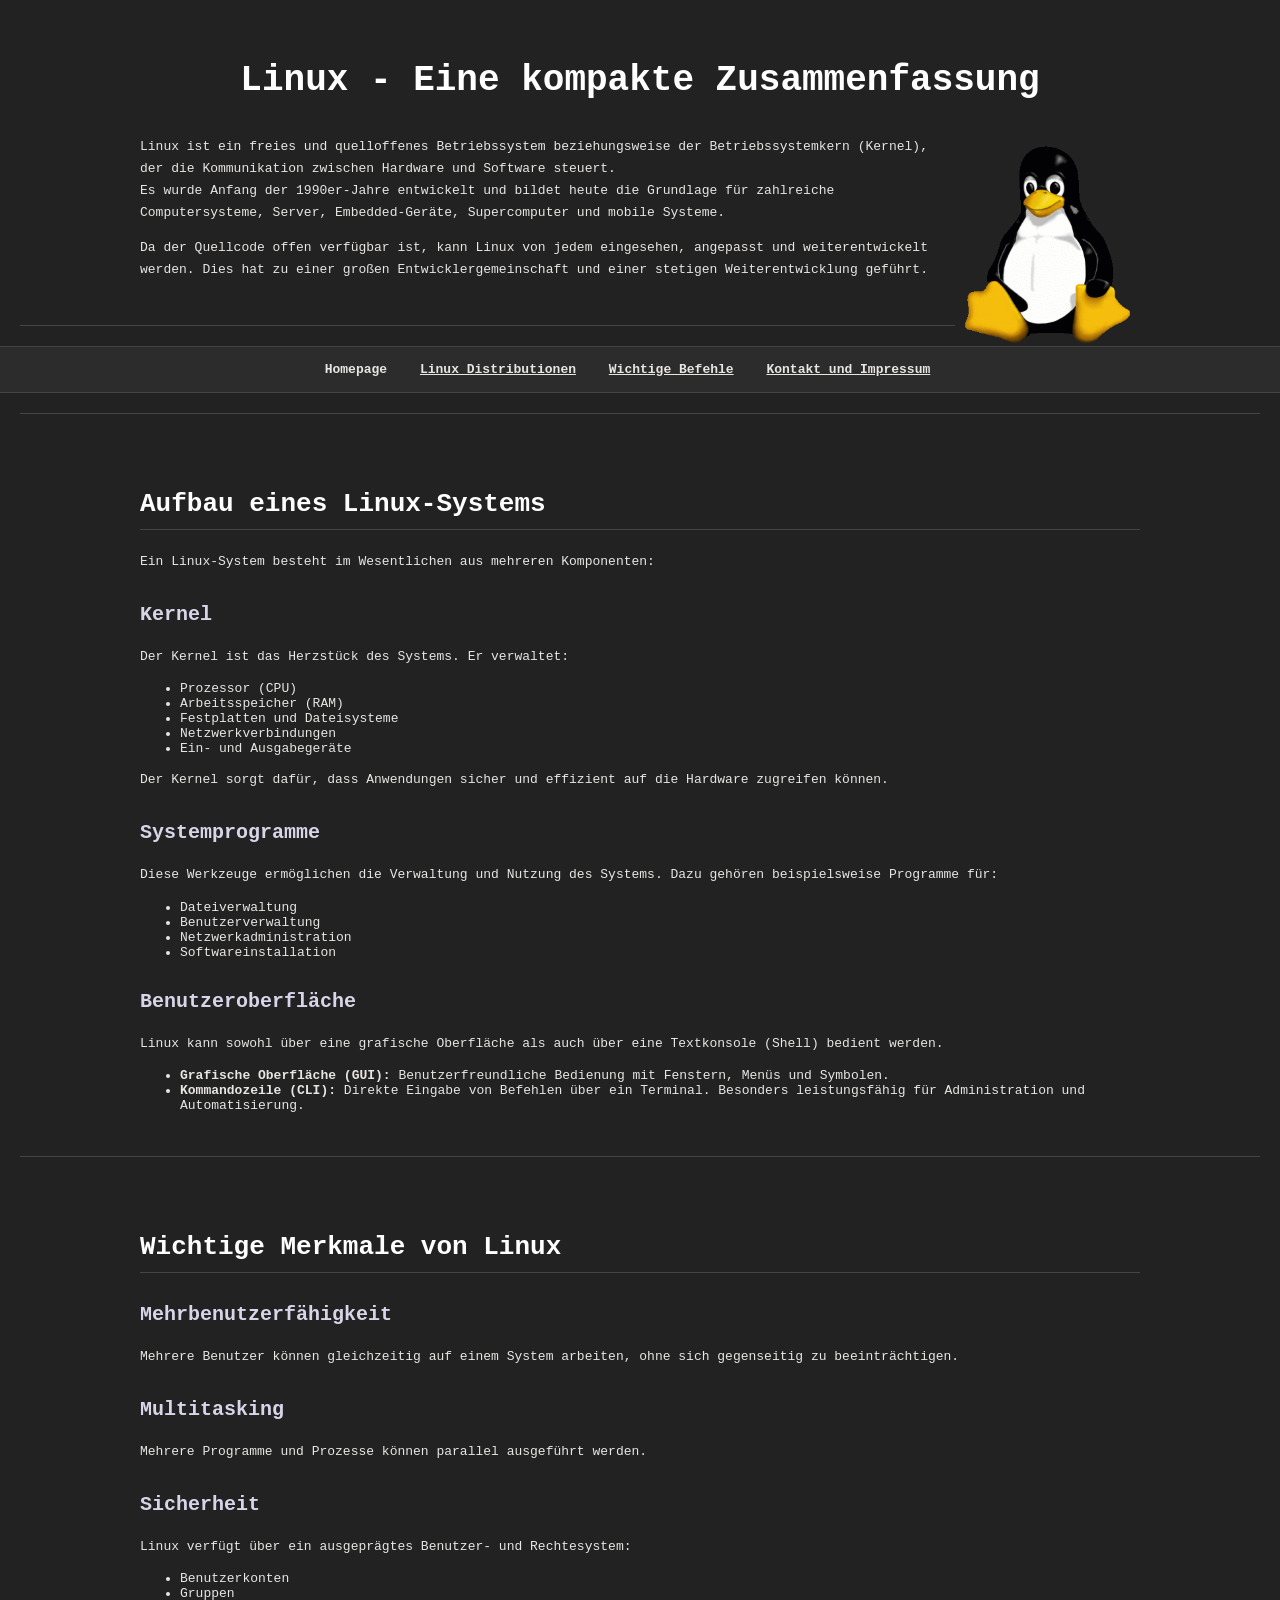
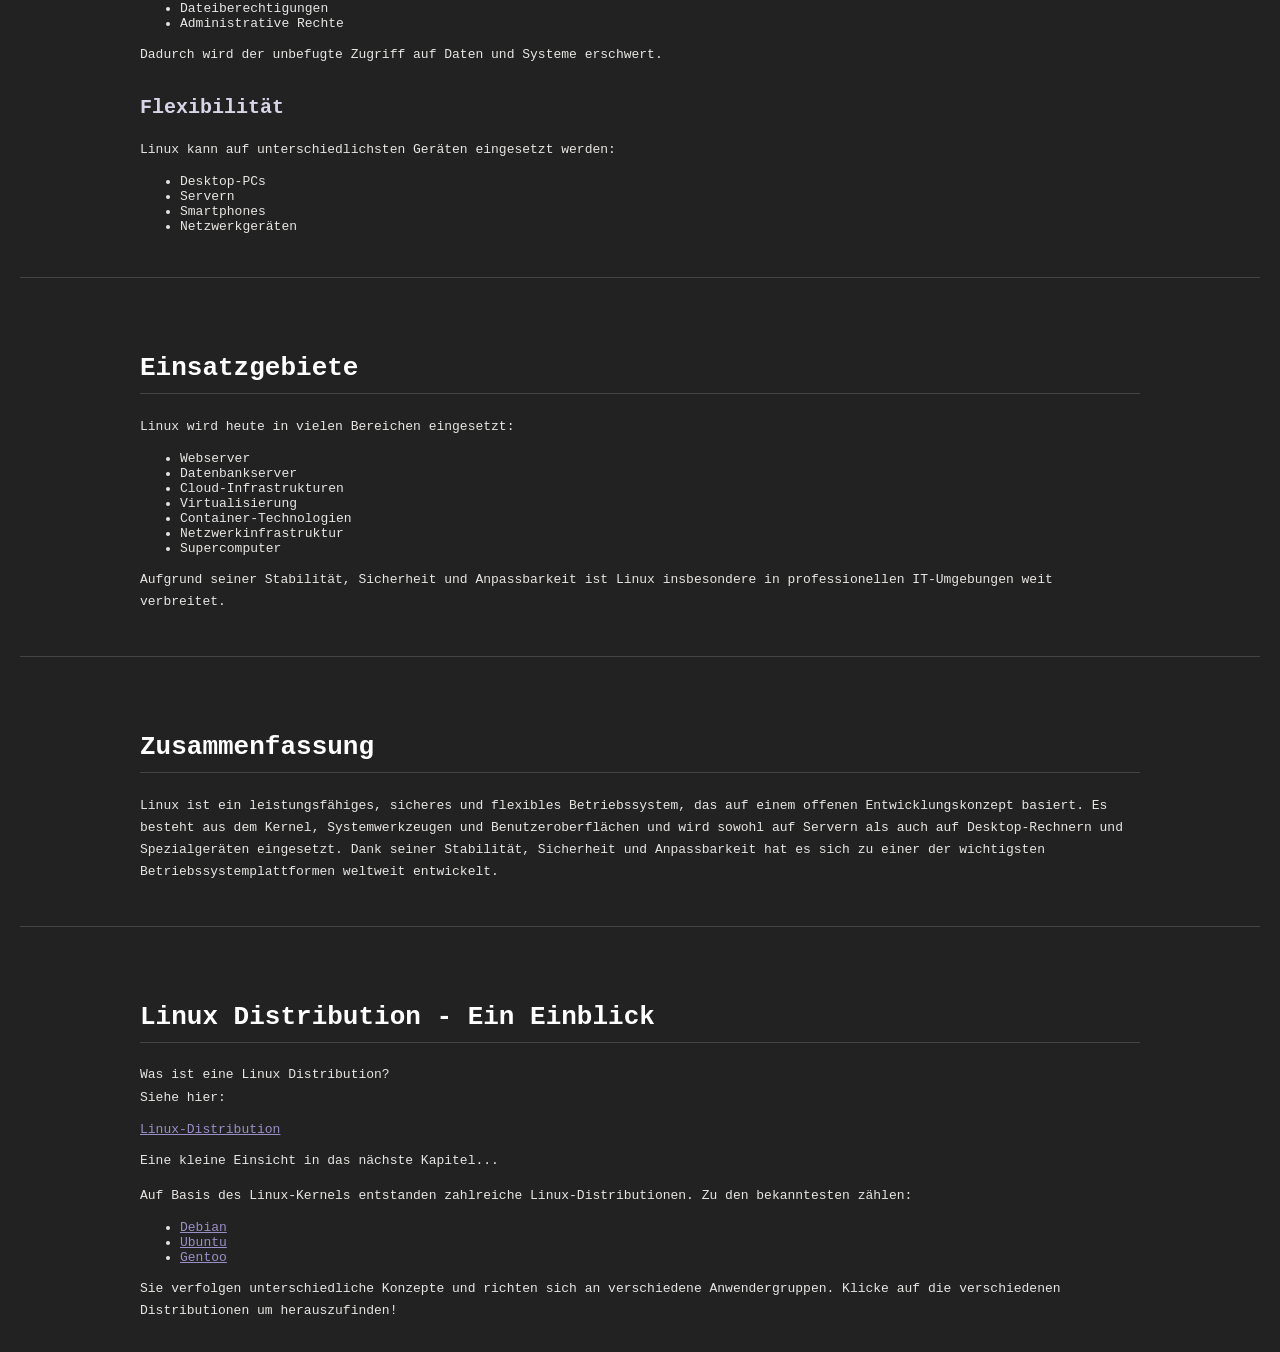
<file: index.html>
<!doctype html>
<html lang="de">

<head>
	<meta charset="utf-8">
	<meta name="viewport" content="width=device-width">
	<title>Linux</title>
	<link rel="stylesheet" href="style.css">
</head>

<body>

	<div>
		<h1>Linux - Eine kompakte Zusammenfassung</h1>
		<img src="img/Tux.png" alt="Tux" align="right" width="175">

		<p>Linux ist ein freies und quelloffenes Betriebssystem beziehungsweise der Betriebssystemkern (Kernel), der die
			Kommunikation zwischen Hardware und Software steuert.<br> Es wurde Anfang der 1990er-Jahre entwickelt und
			bildet heute die Grundlage für zahlreiche Computersysteme, Server, Embedded-Geräte, Supercomputer und mobile
			Systeme.</p>
		<p>Da der Quellcode offen verfügbar ist, kann Linux von jedem eingesehen, angepasst und weiterentwickelt werden.
			Dies hat zu einer großen Entwicklergemeinschaft und einer stetigen Weiterentwicklung geführt.</p>
	</div>
	<hr>

	<nav>
		<ul>
			<li><a tabindex="0" aria-current="page">Homepage</a></li>
			<li><a href="distros.html">Linux Distributionen</a></li>
			<li><a href="wichtige-befehle.html">Wichtige Befehle</a></li>
			<li><a href="kontakt.html">Kontakt und Impressum</a></li>
		</ul>
	</nav>

	<hr>
	<div>
		<h2>Aufbau eines Linux-Systems</h2>

		<p>Ein Linux-System besteht im Wesentlichen aus mehreren Komponenten:</p>

		<h3>Kernel</h3>
		<p>
			Der Kernel ist das Herzstück des Systems. Er verwaltet:
		</p>
		<ul>
			<li>Prozessor (CPU)</li>
			<li>Arbeitsspeicher (RAM)</li>
			<li>Festplatten und Dateisysteme</li>
			<li>Netzwerkverbindungen</li>
			<li>Ein- und Ausgabegeräte</li>
		</ul>
		<p>Der Kernel sorgt dafür, dass Anwendungen sicher und effizient auf die Hardware zugreifen können.</p>

		<h3>Systemprogramme</h3>
		<p>
			Diese Werkzeuge ermöglichen die Verwaltung und Nutzung des Systems. Dazu gehören beispielsweise Programme
			für:
		</p>
		<ul>
			<li>Dateiverwaltung</li>
			<li>Benutzerverwaltung</li>
			<li>Netzwerkadministration</li>
			<li>Softwareinstallation</li>
		</ul>

		<h3>Benutzeroberfläche</h3>
		<p>
			Linux kann sowohl über eine grafische Oberfläche als auch über eine Textkonsole (Shell) bedient werden.
		</p>
		<ul>
			<li>
				<strong>Grafische Oberfläche (GUI):</strong> Benutzerfreundliche Bedienung mit Fenstern, Menüs und
				Symbolen.
			</li>
			<li>
				<strong>Kommandozeile (CLI):</strong> Direkte Eingabe von Befehlen über ein Terminal. Besonders
				leistungsfähig für Administration und Automatisierung.
			</li>
		</ul>
	</div>
	<hr>


	<div>
		<h2>Wichtige Merkmale von Linux</h2>

		<h3>Mehrbenutzerfähigkeit</h3>
		<p>
			Mehrere Benutzer können gleichzeitig auf einem System arbeiten, ohne sich gegenseitig zu beeinträchtigen.
		</p>

		<h3>Multitasking</h3>
		<p>
			Mehrere Programme und Prozesse können parallel ausgeführt werden.
		</p>

		<h3>Sicherheit</h3>
		<p>
			Linux verfügt über ein ausgeprägtes Benutzer- und Rechtesystem:
		</p>

		<ul>
			<li>Benutzerkonten</li>
			<li>Gruppen</li>
			<li>Dateiberechtigungen</li>
			<li>Administrative Rechte</li>
		</ul>

		<p>
			Dadurch wird der unbefugte Zugriff auf Daten und Systeme erschwert.
		</p>

		<h3>Flexibilität</h3>
		<p>
			Linux kann auf unterschiedlichsten Geräten eingesetzt werden:
		</p>

		<ul>
			<li>Desktop-PCs</li>
			<li>Servern</li>
			<li>Smartphones</li>
			<li>Netzwerkgeräten</li>
		</ul>

	</div>
	<hr>


	<div>
		<h2>Einsatzgebiete</h2>

		<p>Linux wird heute in vielen Bereichen eingesetzt:</p>
		<ul>
			<li>Webserver</li>
			<li>Datenbankserver</li>
			<li>Cloud-Infrastrukturen</li>
			<li>Virtualisierung</li>
			<li>Container-Technologien</li>
			<li>Netzwerkinfrastruktur</li>
			<li>Supercomputer</li>
		</ul>
		<p>
			Aufgrund seiner Stabilität, Sicherheit und Anpassbarkeit ist Linux insbesondere in professionellen
			IT-Umgebungen weit verbreitet.
		</p>
	</div>
	<hr>

	<div>
		<h2>Zusammenfassung</h2>

		<p>Linux ist ein leistungsfähiges, sicheres und flexibles Betriebssystem, das auf einem offenen
			Entwicklungskonzept basiert. Es besteht aus dem Kernel, Systemwerkzeugen und Benutzeroberflächen und wird
			sowohl auf Servern als auch auf Desktop-Rechnern und Spezialgeräten eingesetzt. Dank seiner Stabilität,
			Sicherheit und Anpassbarkeit hat es sich zu einer der wichtigsten Betriebssystemplattformen weltweit
			entwickelt.</p>
	</div>
	<hr>

	<div>
		<h2>Linux Distribution - Ein Einblick</h2>
		<p>Was ist eine Linux Distribution?<br> Siehe hier:</p>
		<a href="distros.html">Linux-Distribution</a>

		<p>Eine kleine Einsicht in das nächste Kapitel...</p>
		<p>Auf Basis des Linux-Kernels entstanden zahlreiche Linux-Distributionen. Zu den bekanntesten zählen:</p>

		<ul>
			<li><a href="distros.html#Debian">Debian</a></li>
			<li><a href="distros.html#Ubuntu">Ubuntu</a></li>
			<li><a href="distros.html#Gentoo">Gentoo</a></li>
		</ul>

		<p>Sie verfolgen unterschiedliche Konzepte und richten sich an verschiedene Anwendergruppen. Klicke auf die
			verschiedenen Distributionen um herauszufinden!</p>
</body>

</html>
</file>
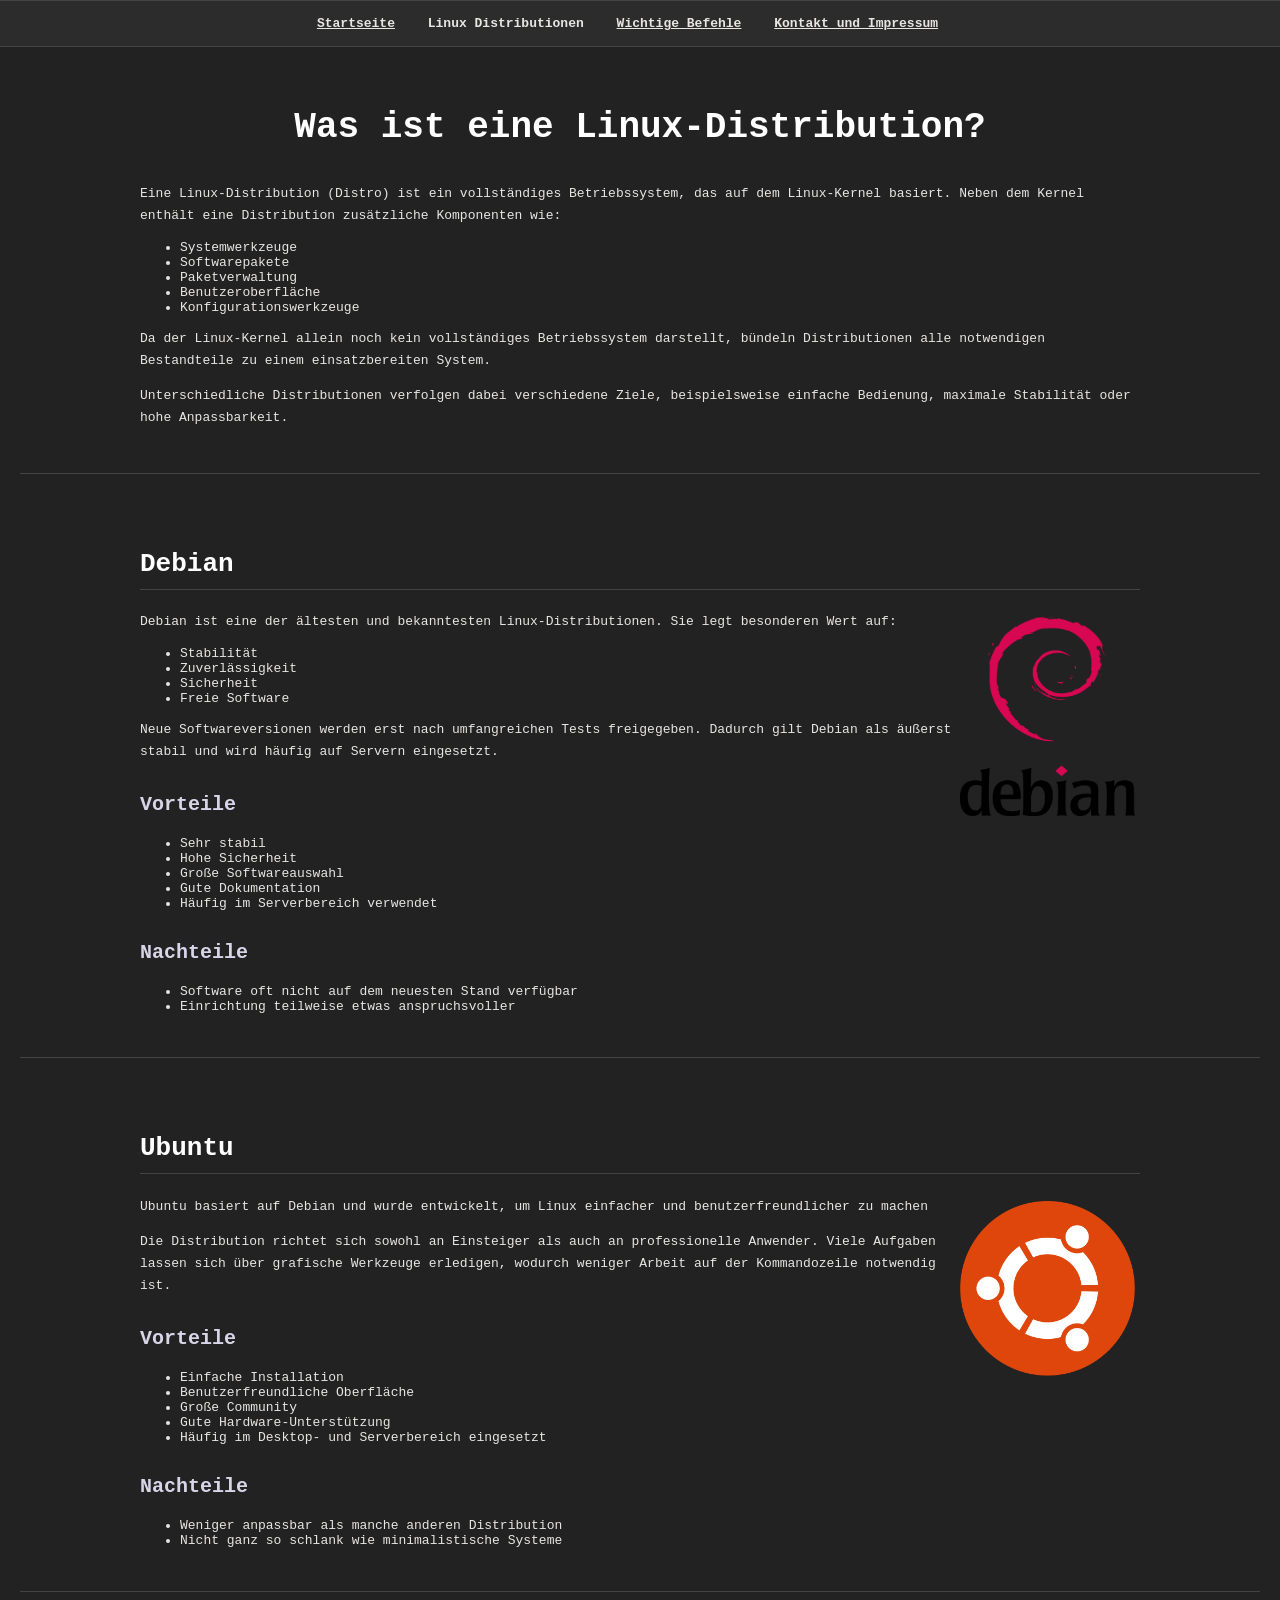
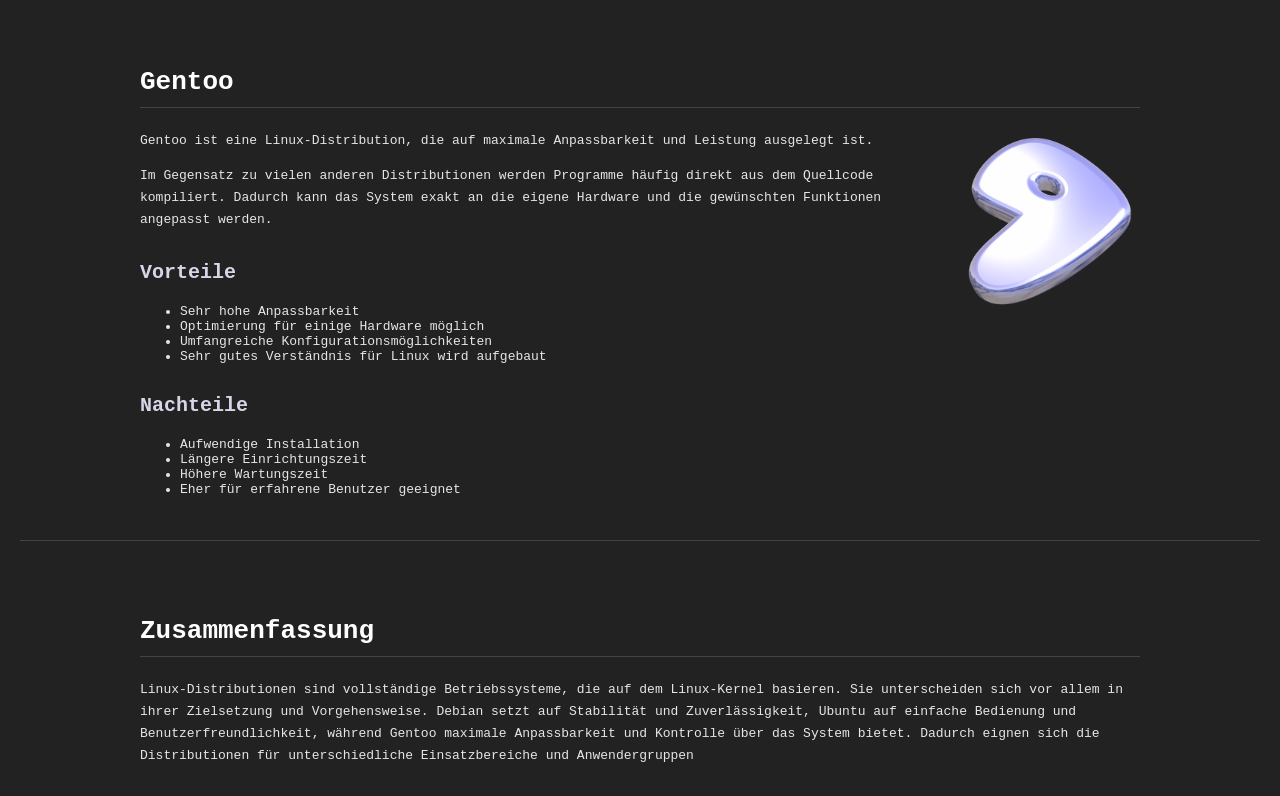
<file: distros.html>
<!DOCTYPE html>
<html lang="de">

<head>
  <meta charset="utf-8">
  <meta name="viewport" content="width=device-width">
  <title>Linux-Distributionen</title>
  <link rel="stylesheet" href="style.css">
</head>

<body>
  <nav>
    <ul>
      <li><a href="index.html">Startseite</a></li>
      <li><a tabindex="0" aria-current="page">Linux Distributionen</a></li>
      <li><a href="wichtige-befehle.html">Wichtige Befehle</a></li>
      <li><a href="kontakt.html">Kontakt und Impressum</a></li>
    </ul>
  </nav>


  <div>
    <h1>Was ist eine Linux-Distribution?</h1>
    <p>Eine Linux-Distribution (Distro) ist ein vollständiges Betriebssystem, das auf dem Linux-Kernel basiert. Neben
      dem Kernel enthält eine Distribution zusätzliche Komponenten wie:</p>

    <ul>
      <li>Systemwerkzeuge</li>
      <li>Softwarepakete</li>
      <li>Paketverwaltung</li>
      <li>Benutzeroberfläche</li>
      <li>Konfigurationswerkzeuge</li>
    </ul>

    <p>Da der Linux-Kernel allein noch kein vollständiges Betriebssystem darstellt, bündeln Distributionen alle
      notwendigen Bestandteile zu einem einsatzbereiten System.</p>
    <p>Unterschiedliche Distributionen verfolgen dabei verschiedene Ziele, beispielsweise einfache Bedienung, maximale
      Stabilität oder hohe Anpassbarkeit.</p>

  </div>
  <hr>

  <div>
    <h2 id="Debian">Debian</h2>
    <img src="img/Debian.png" alt="Debian Logo" align="right" width="175" height="200">
    <p>Debian ist eine der ältesten und bekanntesten Linux-Distributionen. Sie legt besonderen Wert auf:</p>

    <ul>
      <li>Stabilität</li>
      <li>Zuverlässigkeit</li>
      <li>Sicherheit</li>
      <li>Freie Software</li>
    </ul>
    <p>Neue Softwareversionen werden erst nach umfangreichen Tests freigegeben. Dadurch gilt Debian als äußerst stabil
      und wird häufig auf Servern eingesetzt.</p>

    <h3>Vorteile</h3>
    <ul>
      <li>Sehr stabil</li>
      <li>Hohe Sicherheit</li>
      <li>Große Softwareauswahl</li>
      <li>Gute Dokumentation</li>
      <li>Häufig im Serverbereich verwendet</li>
    </ul>

    <h3>Nachteile</h3>
    <ul>
      <li>Software oft nicht auf dem neuesten Stand verfügbar</li>
      <li>Einrichtung teilweise etwas anspruchsvoller</li>
    </ul>
  </div>
  <hr>

  <div>
    <h2 id="Ubuntu">Ubuntu</h2>
    <img src="img/Ubuntu.png" alt="Ubuntu Logo" align="right" width="175" height="175">
    <p>Ubuntu basiert auf Debian und wurde entwickelt, um Linux einfacher und benutzerfreundlicher zu machen</p>
    <p>Die Distribution richtet sich sowohl an Einsteiger als auch an professionelle Anwender. Viele Aufgaben lassen
      sich über grafische Werkzeuge erledigen, wodurch weniger Arbeit auf der Kommandozeile notwendig ist.</p>

    <h3>Vorteile</h3>
    <ul>
      <li>Einfache Installation</li>
      <li>Benutzerfreundliche Oberfläche</li>
      <li>Große Community</li>
      <li>Gute Hardware-Unterstützung</li>
      <li>Häufig im Desktop- und Serverbereich eingesetzt</li>
    </ul>

    <h3>Nachteile</h3>
    <ul>
      <li>Weniger anpassbar als manche anderen Distribution</il>
      <li>Nicht ganz so schlank wie minimalistische Systeme</li>
    </ul>
  </div>
  <hr>

  <div>
    <h2 id="Gentoo">Gentoo</h2>
    <img src="img/Gentoo.png" alt="Gentoo Logo" align="right" width="175" height="175">
    <p>Gentoo ist eine Linux-Distribution, die auf maximale Anpassbarkeit und Leistung ausgelegt ist.</p>
    <p>Im Gegensatz zu vielen anderen Distributionen werden Programme häufig direkt aus dem Quellcode kompiliert.
      Dadurch kann das System exakt an die eigene Hardware und die gewünschten Funktionen angepasst werden.</p>

    <h3>Vorteile</h3>
    <ul>
      <li>Sehr hohe Anpassbarkeit</li>
      <li>Optimierung für einige Hardware möglich</li>
      <li>Umfangreiche Konfigurationsmöglichkeiten</li>
      <li>Sehr gutes Verständnis für Linux wird aufgebaut</li>
    </ul>

    <h3>Nachteile</h3>
    <ul>
      <li>Aufwendige Installation</li>
      <li>Längere Einrichtungszeit</li>
      <li>Höhere Wartungszeit</li>
      <li>Eher für erfahrene Benutzer geeignet</li>
    </ul>
  </div>
  <hr>

  <div>
    <h2>Zusammenfassung</h2>
    <p>Linux-Distributionen sind vollständige Betriebssysteme, die auf dem Linux-Kernel basieren. Sie unterscheiden sich
      vor allem in ihrer Zielsetzung und Vorgehensweise. Debian setzt auf Stabilität und Zuverlässigkeit, Ubuntu auf
      einfache Bedienung und Benutzerfreundlichkeit, während Gentoo maximale Anpassbarkeit und Kontrolle über das System
      bietet. Dadurch eignen sich die Distributionen für unterschiedliche Einsatzbereiche und Anwendergruppen</p>
  </div>


</body>

</html>
</file>
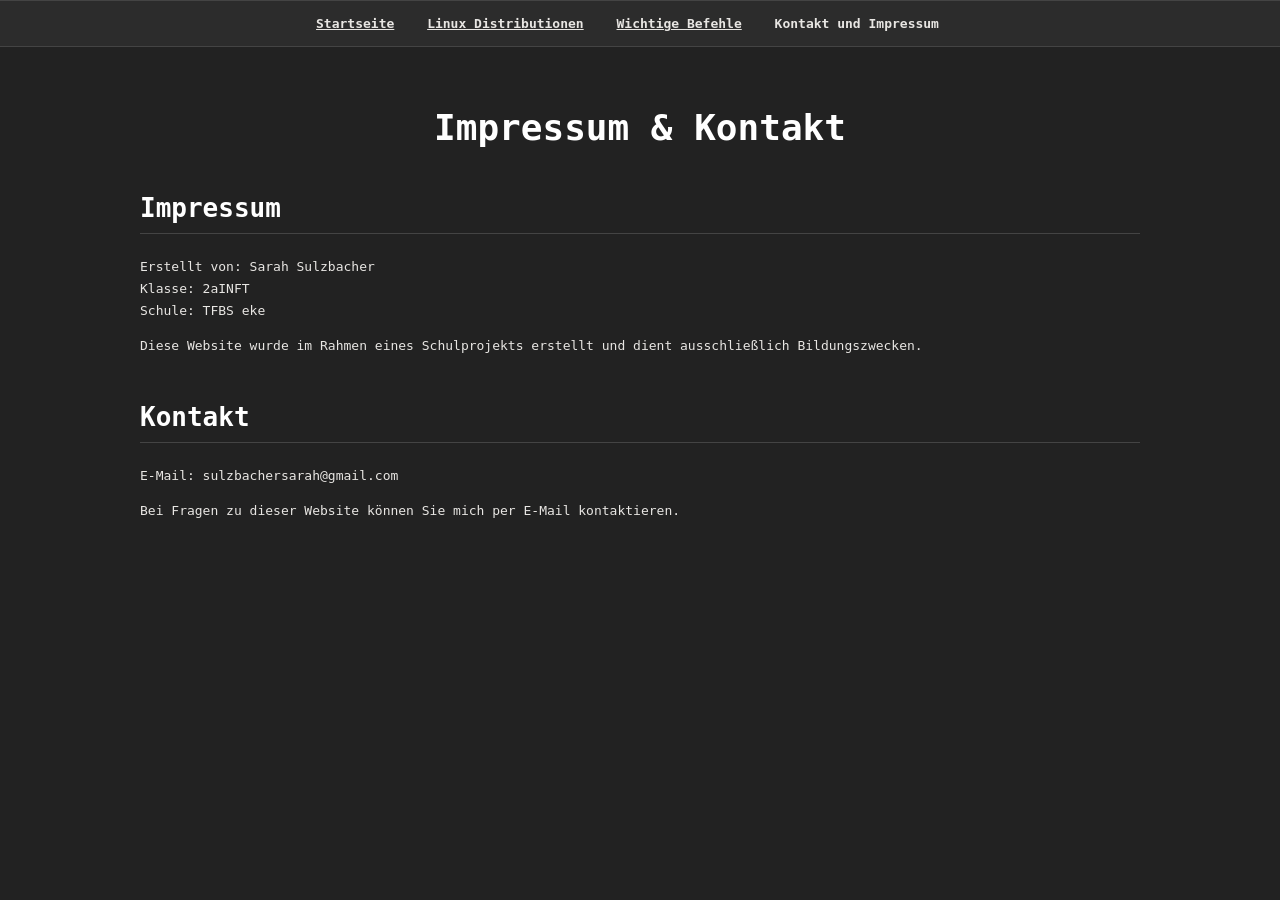
<file: kontakt.html>
<!doctype html>
<html lang="de">

<head>
  <meta charset="utf-8">
  <meta name="viewport" content="width=device-width, initial-scale=1.0">
  <title>Kontakt und Impressum</title>
  <link rel="stylesheet" href="style.css">
</head>

<body>

  <nav>
    <ul>
      <li><a href="index.html">Startseite</a></li>
      <li><a href="distros.html">Linux Distributionen</a></li>
      <li><a href="wichtige-befehle.html">Wichtige Befehle</a></li>
      <li><a tabindex="0" aria-current="page">Kontakt und Impressum</a></li>
    </ul>
  </nav>

  <div>
    <h1>Impressum & Kontakt</h1>

    <h2>Impressum</h2>

    <p>Erstellt von: Sarah Sulzbacher<br> Klasse: 2aINFT<br> Schule: TFBS eke</p>

    <p>Diese Website wurde im Rahmen eines Schulprojekts erstellt und dient ausschließlich Bildungszwecken.</p>

    <h2>Kontakt</h2>

    <p>E-Mail: sulzbachersarah@gmail.com</p>

    <p>Bei Fragen zu dieser Website können Sie mich per E-Mail kontaktieren.</p>
  </div>
</body>

</html>
</file>
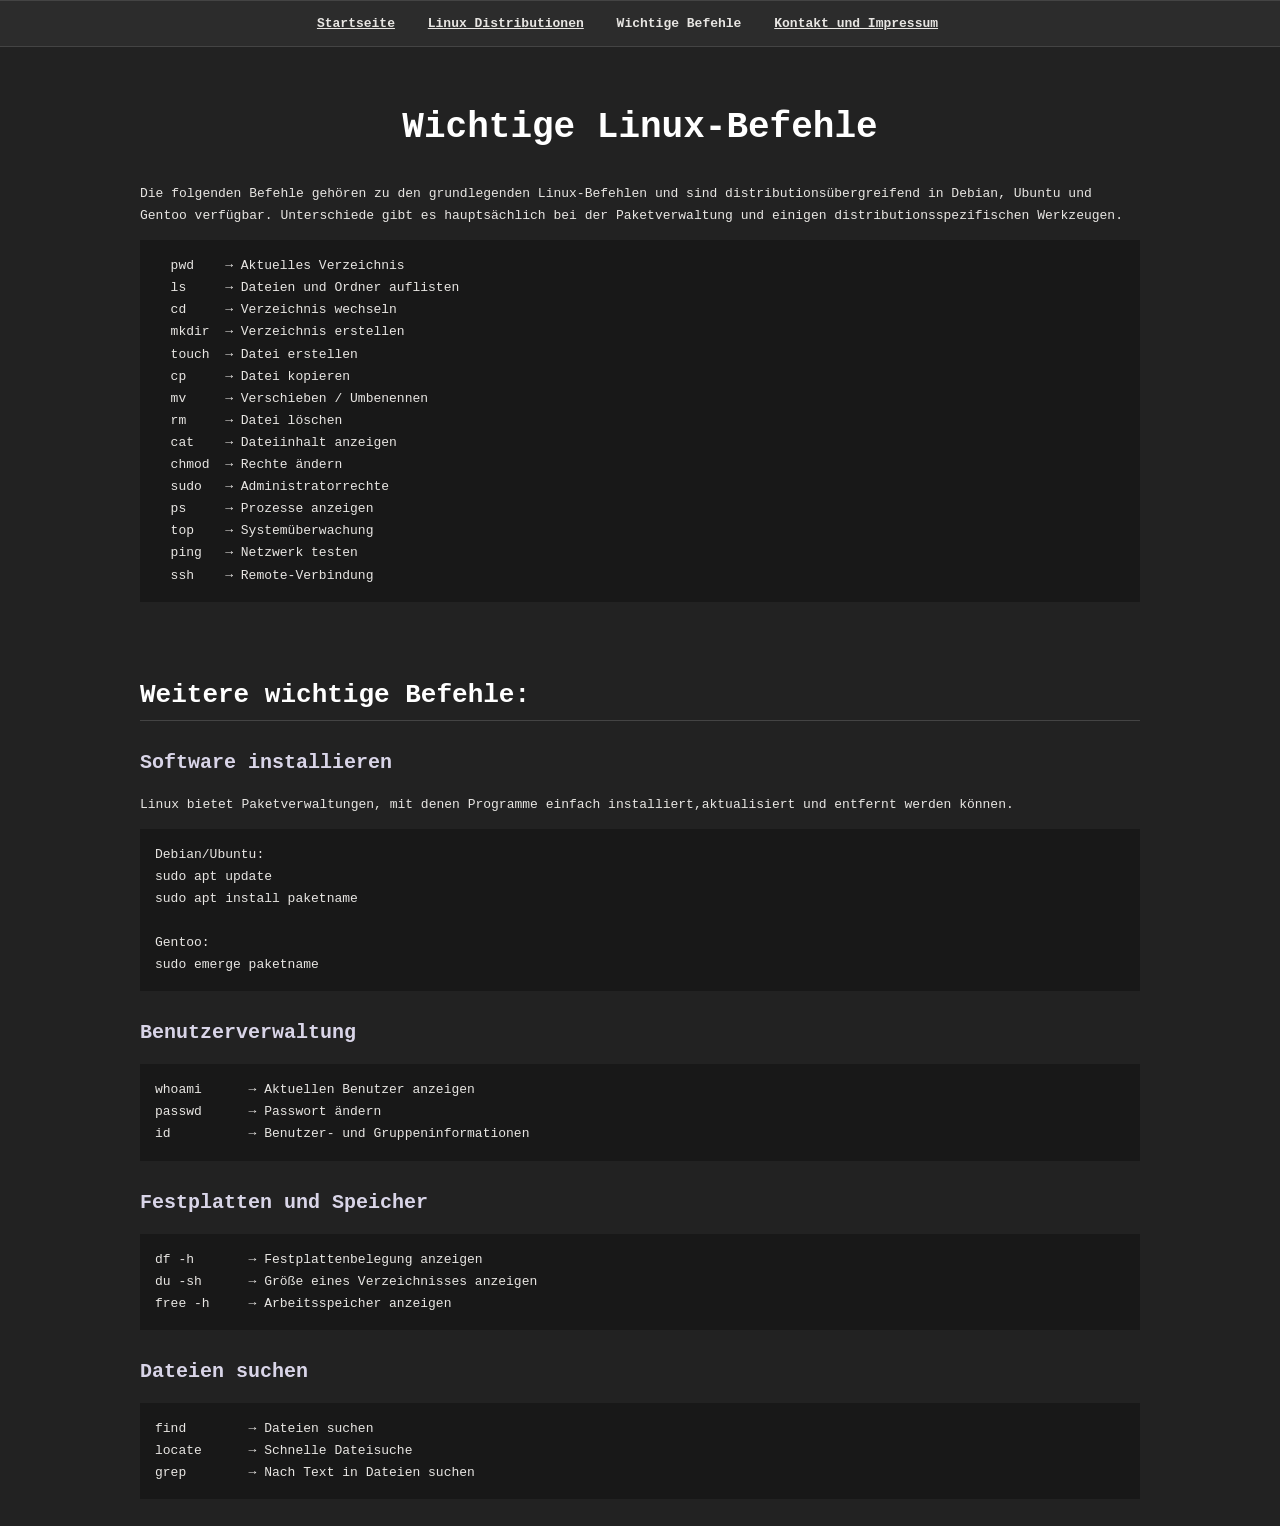
<file: wichtige-befehle.html>
<!doctype html>
<html lang="de">

<head>
  <meta charset="utf-8">
  <meta name="viewport" content="width=device-width, initial-scale=1.0">
  <title>Wichtige Befehle</title>
  <link rel="stylesheet" href="style.css">
</head>

<body>
  <nav>
    <ul>
      <li><a href="index.html">Startseite</a></li>
      <li><a href="distros.html">Linux Distributionen</a></li>
      <li><a tabindex="0" aria-current="page">Wichtige Befehle</a></li>
      <li><a href="kontakt.html">Kontakt und Impressum</a></li>
    </ul>
  </nav>

  <div>
    <h1>Wichtige Linux-Befehle</h1>

    <p>Die folgenden Befehle gehören zu den grundlegenden Linux-Befehlen und sind distributionsübergreifend in Debian,
      Ubuntu und Gentoo verfügbar. Unterschiede gibt es hauptsächlich bei der Paketverwaltung und einigen
      distributionsspezifischen Werkzeugen.</p>

    <pre>
  pwd    → Aktuelles Verzeichnis
  ls     → Dateien und Ordner auflisten
  cd     → Verzeichnis wechseln
  mkdir  → Verzeichnis erstellen
  touch  → Datei erstellen
  cp     → Datei kopieren
  mv     → Verschieben / Umbenennen
  rm     → Datei löschen
  cat    → Dateiinhalt anzeigen
  chmod  → Rechte ändern
  sudo   → Administratorrechte
  ps     → Prozesse anzeigen
  top    → Systemüberwachung
  ping   → Netzwerk testen
  ssh    → Remote-Verbindung
</pre>
  </div>

  <div>
    <h2>Weitere wichtige Befehle:</h2>
    <h3>Software installieren</h3>

    <p>Linux bietet Paketverwaltungen, mit denen Programme einfach installiert,aktualisiert und entfernt werden können.
    </p>
    <pre>
Debian/Ubuntu:
sudo apt update
sudo apt install paketname

Gentoo:
sudo emerge paketname
</pre>

    <h3>Benutzerverwaltung</h3>

    <pre>
whoami      → Aktuellen Benutzer anzeigen
passwd      → Passwort ändern
id          → Benutzer- und Gruppeninformationen
</pre>

    <h3>Festplatten und Speicher</h3>

    <pre>
df -h       → Festplattenbelegung anzeigen
du -sh      → Größe eines Verzeichnisses anzeigen
free -h     → Arbeitsspeicher anzeigen
</pre>

    <h3>Dateien suchen</h3>

    <pre>
find        → Dateien suchen
locate      → Schnelle Dateisuche
grep        → Nach Text in Dateien suchen
</pre>
  </div>

</body>

</html>
</file>
<file: style.css>
body {
    background-color: #222222;
    color: #E8E6E3;
    font-family: monospace;
    margin: 0;
}

h1 {
    color: #ffffff;
    font-size: 36px;
    text-align: center;
    margin: 50px 20px 35px 20px;
}

h2 {
    color: #ffffff;
    font-size: 26px;
    margin-top: 45px;
    padding-bottom: 10px;
    border-bottom: 1px solid #444444;
}

h3 {
    color: #D9D5E8;
    font-size: 20px;
    margin-top: 30px;
}

p {
    color: #E8E6E3;
    line-height: 1.7;
}

a {
    color: #9B8FC7;
}

a:hover {
    color: #B3A8D8;
    text-decoration: underline;
}

nav {
    background-color: #2C2C2C;
    padding: 15px;
    border-top: 1px solid #444444;
    border-bottom: 1px solid #444444;
}

nav ul {
    list-style-type: none;
    margin: 0;
    padding: 0;
    text-align: center;
}

nav li {
    display: inline;
    margin-right: 25px;
}

nav a {
    color: #E8E6E3;
    font-weight: bold;
}

nav a:hover {
    color: #B3A8D8;
}

div {
    max-width: 1000px;
    margin: 0 auto;
    padding: 10px 30px;
}

img {
    padding: 5px;
}

hr {
    border: 0;
    border-top: 1px solid #444444;
    margin: 20px;
}

pre {
    color: #E8E6E3;
    background-color: #181818;
    padding: 15px;
    line-height: 1.7;
}
</file>
